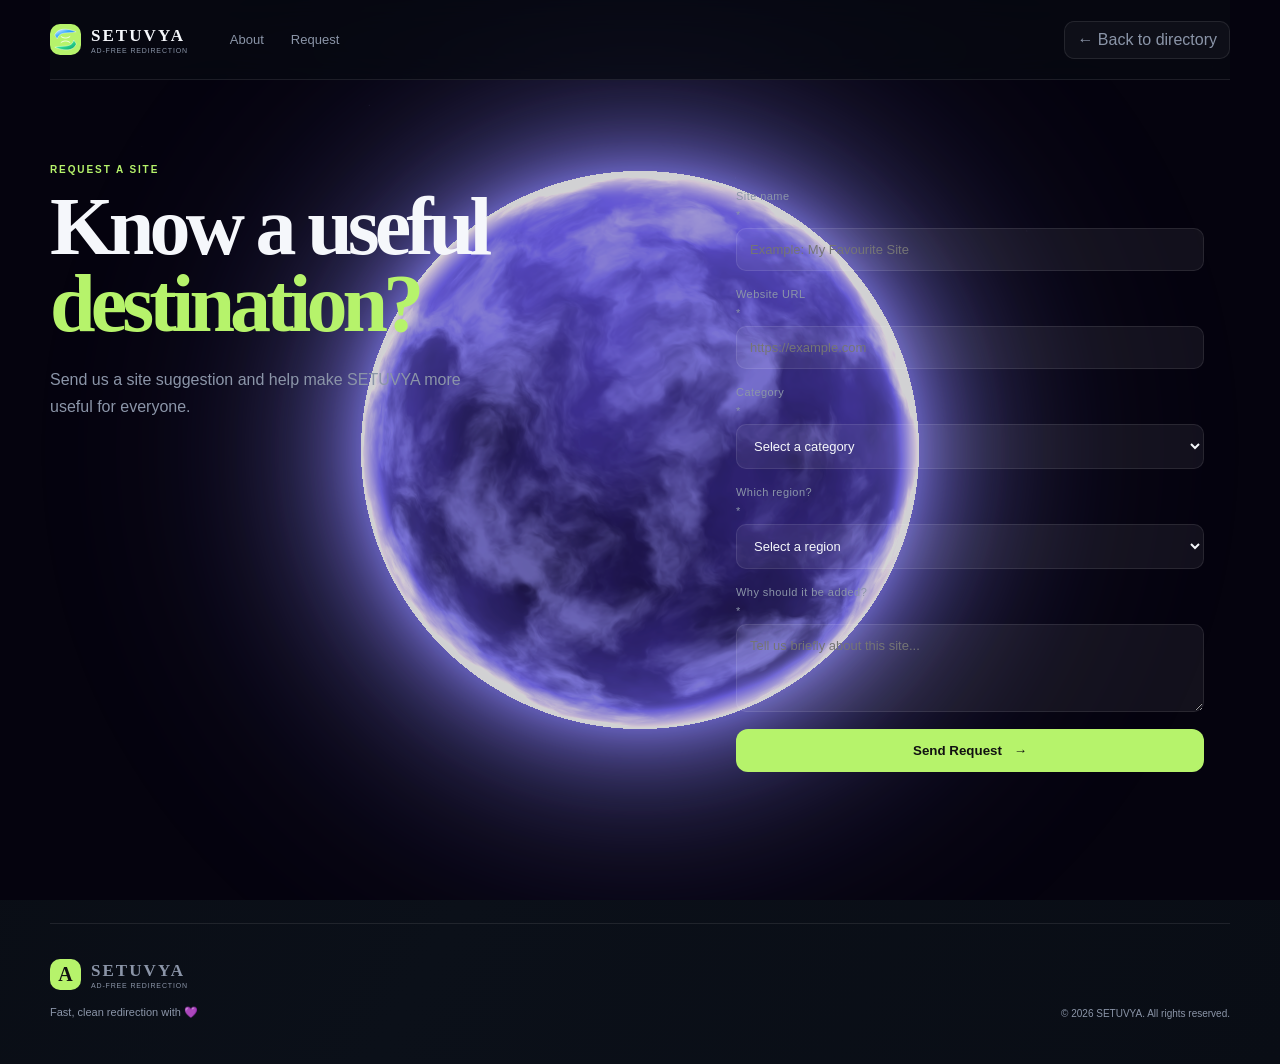
<file: request.html>
<!doctype html><html lang="en"><head><meta charset="UTF-8"/><meta name="msvalidate.01" content="9EA5DC51A7426B33F94B8C0BFFFEE24A" /><meta name="viewport" content="width=device-width,initial-scale=1.0"/><meta name="description" content="Request a site to be added to SETUVYA."/><title>Request a Site — SETUVYA</title><link rel="icon" href="favicon.svg" type="image/svg+xml"/><link rel="stylesheet" href="styles.css"/><link rel="stylesheet" href="glass.css"/><link rel="stylesheet" href="responsive.css"/></head><body><div class="mobile-energy-orb" aria-hidden="true"><canvas id="energyStars"></canvas><canvas id="energyShader"></canvas></div><header class="site-header shell"><a class="brand" href="index.html"><span class="brand-mark"><img src="favicon.svg" alt="" /></span><span><strong>SETUVYA</strong><small>AD-FREE REDIRECTION</small></span></a><nav class="main-nav"><a href="about.html">About</a><a href="request.html" aria-current="page">Request</a></nav><div class="header-actions"><a class="search-trigger" href="index.html">← Back to directory</a><button class="menu-toggle" id="menuToggle">☰</button></div></header><main class="shell request-page"><section class="request-hero"><p class="eyebrow">REQUEST A SITE</p><h1>Know a useful<br/><em>destination?</em></h1><p>Send us a site suggestion and help make SETUVYA more useful for everyone.</p></section><form class="request-form glass-card" id="requestForm"><label>Site name <span class="required-field" aria-hidden="true">*</span><input required name="siteName" autocomplete="organization" placeholder="Example: My Favourite Site"/></label><label>Website URL <span class="required-field" aria-hidden="true">*</span><input required name="websiteUrl" type="url" inputmode="url" autocomplete="url" placeholder="https://example.com"/></label><label>Category <span class="required-field" aria-hidden="true">*</span><select required name="category"><option value="" selected disabled>Select a category</option><option>Movies & Shows</option><option>Anime</option><option>Manga</option><option>Live TV & Sports</option><option>Apps</option><option>Other</option></select></label><label>Which region? <span class="required-field" aria-hidden="true">*</span><select required name="region"><option value="" selected disabled>Select a region</option><option>United States</option><option>India</option><option disabled>United Kingdom — Coming soon</option><option disabled>Canada — Coming soon</option><option disabled>Australia — Coming soon</option><option disabled>Germany — Coming soon</option><option disabled>France — Coming soon</option><option disabled>Japan — Coming soon</option><option disabled>South Korea — Coming soon</option><option disabled>Brazil — Coming soon</option></select></label><label>Why should it be added? <span class="required-field" aria-hidden="true">*</span><textarea required name="reason" rows="4" minlength="10" placeholder="Tell us briefly about this site..."></textarea></label><button class="request-submit">Send Request <span>→</span></button><p class="request-status" id="requestStatus"></p></form></main><footer class="shell footer"><div><a class="brand" href="index.html"><span class="brand-mark">A</span><span><strong>SETUVYA</strong><small>AD-FREE REDIRECTION</small></span></a><p>Fast, clean redirection with 💜</p></div><small>© 2026 SETUVYA. All rights reserved.</small></footer><script src="energy-orb.js"></script><script>const requestForm=document.getElementById("requestForm"),requestStatus=document.getElementById("requestStatus");requestForm.onsubmit=e=>{e.preventDefault();if(!requestForm.checkValidity()){requestForm.reportValidity();return}requestStatus.textContent='Thanks — your suggestion has been recorded for review.';requestForm.reset()}</script><script>document.getElementById('menuToggle')?.addEventListener('click',()=>document.querySelector('.main-nav')?.classList.toggle('mobile-open'));document.querySelectorAll('.main-nav a').forEach(link=>link.addEventListener('click',()=>document.querySelector('.main-nav')?.classList.remove('mobile-open')));</script></body></html>
</file>
<file: styles.css>
:root{--bg:#080b12;--panel:#10151f;--panel-2:#151b27;--text:#f5f7fb;--muted:#8b95a8;--line:rgba(255,255,255,.09);--accent:#b6f36b;--accent-2:#9de95c;--shadow:0 20px 50px rgba(0,0,0,.25)}*{box-sizing:border-box}html{scroll-behavior:smooth}body{margin:0;background:var(--bg);color:var(--text);font-family:'DM Sans',sans-serif;min-width:320px;background-image:radial-gradient(circle at 50% 10%,rgba(71,101,143,.14),transparent 30%),linear-gradient(120deg,#080b12,#0b1019 52%,#090d15)}body.light{--bg:#f3f5ef;--panel:#fff;--panel-2:#edf1e8;--text:#11161d;--muted:#68717c;--line:rgba(10,18,25,.1);background:var(--bg)}a{color:inherit;text-decoration:none}.shell{width:min(1180px,calc(100% - 48px));margin:auto}.site-header{height:80px;display:flex;align-items:center;gap:42px;border-bottom:1px solid var(--line)}.brand{display:flex;align-items:center;gap:10px;white-space:nowrap}.brand-mark{width:31px;height:31px;display:grid;place-items:center;background:var(--accent);color:#111;border-radius:10px;font:700 20px 'Space Grotesk'}.brand strong{display:block;font:700 17px 'Space Grotesk';letter-spacing:.12em}.brand small{display:block;color:var(--muted);font-size:7px;letter-spacing:.12em;margin-top:1px}.main-nav{display:flex;gap:27px;color:var(--muted);font-size:13px}.main-nav a:hover,.footer-links a:hover{color:var(--accent)}.header-actions{margin-left:auto;display:flex;align-items:center;gap:10px}.search-trigger,.region,.theme-toggle,.menu-toggle,.mobile-filter button{border:1px solid var(--line);background:rgba(255,255,255,.035);color:var(--text);border-radius:10px;height:38px;padding:0 12px;cursor:pointer}.search-trigger{display:flex;align-items:center;gap:9px;color:var(--muted)}.search-trigger span:first-child{font-size:23px;color:var(--text)}kbd{font-size:10px;background:var(--line);padding:3px 6px;border-radius:4px}.region{font-size:12px}.theme-toggle{font-size:19px}.menu-toggle{display:none;font-size:18px}.hero{text-align:center;padding:82px 0 72px;position:relative}.hero-art{height:80px;position:relative;width:120px;margin:0 auto 21px}.planet{position:absolute;inset:14px 33px;width:54px;height:54px;border-radius:50%;display:grid;place-items:center;font:700 28px 'Space Grotesk';color:#17220c;background:linear-gradient(135deg,#d9ff9d,#86d247);box-shadow:0 0 50px rgba(182,243,107,.25)}.orbit{position:absolute;border:1px solid rgba(182,243,107,.4);width:106px;height:36px;border-radius:50%;top:25px;left:7px;transform:rotate(-24deg)}.orbit-b{transform:rotate(55deg);border-color:rgba(255,255,255,.22)}.eyebrow{color:var(--accent);font-size:10px;letter-spacing:.19em;font-weight:700;margin:0 0 13px}.hero h1{font:700 clamp(45px,7vw,80px)/.94 'Space Grotesk';letter-spacing:-.06em;margin:0}.hero h1 em{color:var(--accent);font-style:normal}.hero-copy{color:var(--muted);font-size:14px;margin:23px auto 31px}.hero-copy span{color:var(--text)}.stats{display:flex;justify-content:center;gap:47px}.stats div{display:flex;align-items:baseline;gap:7px}.stats strong{font:600 21px 'Space Grotesk'}.stats span{color:var(--muted);font-size:9px;letter-spacing:.13em}.directory-layout{display:grid;grid-template-columns:205px 1fr;gap:48px;padding-bottom:90px}.sidebar{border-right:1px solid var(--line);padding-right:25px}.side-label{color:var(--muted);font-size:10px;letter-spacing:.17em;margin:2px 0 14px}.category{display:flex;justify-content:space-between;color:var(--muted);font-size:13px;padding:10px 11px;border-radius:8px;margin:2px 0}.category b{font-size:11px;font-weight:400}.category:hover,.category.active{background:var(--panel-2);color:var(--text)}.category.active{color:var(--accent)}.join{margin-top:40px}.social{display:block;color:var(--muted);font-size:12px;padding:8px 0}.social:hover{color:var(--accent)}.section{margin-bottom:45px;scroll-margin-top:90px}.section-head{display:flex;justify-content:space-between;align-items:end;margin-bottom:18px}.section h2{font:600 24px 'Space Grotesk';margin:0}.section h2 span{color:var(--muted);font:400 12px 'DM Sans';margin-left:7px}.section-desc{color:var(--muted);font-size:12px;margin:5px 0 0}.section-head:after{content:'VIEW ALL  →';color:var(--muted);font-size:9px;letter-spacing:.14em}.cards{display:grid;grid-template-columns:repeat(3,1fr);gap:10px}.card{position:relative;background:linear-gradient(135deg,var(--panel),rgba(16,21,31,.72));border:1px solid var(--line);border-radius:11px;padding:15px 14px;min-height:77px;transition:.2s;box-shadow:var(--shadow)}.card:hover{transform:translateY(-3px);border-color:rgba(182,243,107,.4)}.card-name{display:block;font-weight:600;font-size:14px;margin-bottom:7px}.card-url{color:var(--muted);font-size:11px;white-space:nowrap;overflow:hidden;text-overflow:ellipsis;display:block;padding-right:10px}.badge{position:absolute;right:10px;top:10px;font-size:8px;color:var(--accent);letter-spacing:.05em}.mobile-filter{display:none}.footer{border-top:1px solid var(--line);padding:35px 0 45px;display:flex;align-items:end;justify-content:space-between;color:var(--muted);font-size:11px}.footer p{margin:16px 0 0}.footer-links{display:flex;gap:20px}.footer>small{font-size:10px}.search-modal{position:fixed;inset:0;background:rgba(3,6,10,.75);backdrop-filter:blur(10px);display:none;place-items:start center;padding-top:15vh;z-index:10}.search-modal.open{display:grid}.search-box{width:min(560px,calc(100% - 32px));background:var(--panel);border:1px solid var(--line);border-radius:16px;padding:28px;position:relative;box-shadow:0 30px 90px #000}.search-box label{display:block;font:600 18px 'Space Grotesk';margin-bottom:14px}.search-box input{width:100%;background:var(--panel-2);border:1px solid var(--line);border-radius:8px;padding:14px;color:var(--text);font:inherit;outline:none}.close{position:absolute;right:15px;top:12px;background:none;border:0;color:var(--muted);font-size:25px;cursor:pointer}.result{padding:12px 3px;border-bottom:1px solid var(--line);font-size:13px}.result small{display:block;color:var(--muted);font-size:10px;margin-top:4px}
@media(max-width:850px){.site-header{gap:14px}.main-nav{display:none}.menu-toggle{display:block}.region span{display:none}.directory-layout{grid-template-columns:1fr;gap:18px}.sidebar{display:none}.sidebar.open{display:block;border:0;padding:15px;background:var(--panel);border-radius:12px}.mobile-filter{display:flex;gap:8px;margin-bottom:22px}.mobile-filter button{height:40px}.content{min-width:0}.cards{grid-template-columns:repeat(2,1fr)}}@media(max-width:560px){.shell{width:min(100% - 28px,1180px)}.site-header{height:68px}.brand small{font-size:6px}.search-label,kbd{display:none}.search-trigger{padding:0 10px}.hero{padding:61px 0 54px}.hero h1{font-size:50px}.hero-copy{font-size:13px;line-height:1.5;padding:0 16px}.stats{gap:20px}.stats div{display:block}.stats strong{display:block;font-size:19px}.stats span{font-size:8px}.section{margin-bottom:36px}.section h2{font-size:20px}.section-head:after{font-size:8px}.cards{grid-template-columns:1fr 1fr;gap:8px}.card{min-height:74px;padding:13px 11px}.card-name{font-size:13px}.card-url{font-size:10px}.footer{display:block}.footer-links{margin:25px 0}.footer>small{display:block}.region{display:none}}
.desktop-override-grid{display:none}.mobile-energy-orb{display:block;position:fixed;inset:0;z-index:-1;background:#05030e;overflow:hidden;pointer-events:none}.mobile-energy-orb canvas{position:absolute;inset:0;width:100%;height:100%;display:block}.mobile-energy-orb #energyShader{opacity:.82;filter:brightness(1.05)}
@media(max-width:560px){.mobile-energy-orb{display:block;position:fixed;inset:0;z-index:-1;background:#05030e;overflow:hidden;pointer-events:none}.mobile-energy-orb canvas{position:absolute;inset:0;width:100%;height:100%;display:block}.mobile-energy-orb #energyShader{opacity:.82;filter:brightness(1.05)}body{background:transparent}.site-header,.hero,.directory-layout,.footer{position:relative}.card{background:rgba(255,255,255,.05);backdrop-filter:blur(10px);-webkit-backdrop-filter:blur(10px);border-radius:20px;border:1px solid rgba(255,255,255,.3);box-shadow:0 8px 32px rgba(0,0,0,.1),inset 0 1px 0 rgba(255,255,255,.5),inset 0 -1px 0 rgba(255,255,255,.1);overflow:hidden}.card::before{content:'';position:absolute;top:0;left:0;right:0;height:1px;background:linear-gradient(90deg,transparent,rgba(255,255,255,.8),transparent)}.card::after{content:'';position:absolute;top:0;left:0;width:1px;height:100%;background:linear-gradient(180deg,rgba(255,255,255,.8),transparent,rgba(255,255,255,.3))}}
@media(max-width:560px){.card{background:linear-gradient(135deg,var(--panel),rgba(16,21,31,.72));backdrop-filter:none;-webkit-backdrop-filter:none;border-radius:11px;border:1px solid var(--line);box-shadow:var(--shadow)}.card::before,.card::after{content:none}}
</file>
<file: glass.css>
/* Liquid-glass treatment for every directory link card. */
.card{background:rgba(255,255,255,.05);backdrop-filter:blur(10px);-webkit-backdrop-filter:blur(10px);border-radius:20px;border:1px solid rgba(255,255,255,.3);box-shadow:0 8px 32px rgba(0,0,0,.1),inset 0 1px 0 rgba(255,255,255,.5),inset 0 -1px 0 rgba(255,255,255,.1),inset 0 0 0 rgba(255,255,255,0);position:relative;overflow:hidden}
.card::before{content:'';position:absolute;top:0;left:0;right:0;height:1px;background:linear-gradient(90deg,transparent,rgba(255,255,255,.8),transparent)}
.card::after{content:'';position:absolute;top:0;left:0;width:1px;height:100%;background:linear-gradient(180deg,rgba(255,255,255,.8),transparent,rgba(255,255,255,.3))}
.site-icon{display:none;width:22px;height:22px;object-fit:contain;border-radius:6px;background:rgba(255,255,255,.12);padding:3px;flex:none}.site-icon.loaded{display:block}.card-copy{min-width:0}.card:has(.site-icon.loaded){flex-direction:row;align-items:center;gap:10px}.card:has(.site-icon.loaded) .card-url{padding-right:22px}
@media(max-width:560px){.site-icon{width:30px;height:30px;border-radius:8px;padding:5px}.card:has(.site-icon.loaded){gap:12px}}
</file>
<file: responsive.css>
/* Responsive/app-like polish. */
html,body{overflow-x:hidden}.card-copy,.section-head,.hero-copy{min-width:0;overflow-wrap:anywhere}.card-url{max-width:100%}
.site-header{position:sticky;top:0;z-index:6;background:rgba(8,11,18,.72);backdrop-filter:blur(18px);-webkit-backdrop-filter:blur(18px)}
.hero,.directory-layout,.footer{isolation:isolate}
.card{min-height:86px;display:flex;flex-direction:column;justify-content:center}
.about-page{padding:84px 0 70px}.about-hero{max-width:720px;padding:30px 0 55px}.about-hero h1{font:700 clamp(48px,7vw,82px)/.94 'Space Grotesk';letter-spacing:-.06em;margin:0}.about-hero h1 em{color:var(--accent);font-style:normal}.about-hero>p:last-child{max-width:570px;color:var(--muted);font-size:16px;line-height:1.7;margin-top:25px}.about-grid{display:grid;grid-template-columns:repeat(2,1fr);gap:14px}.glass-card{position:relative;overflow:hidden}.about-detail{padding:28px;min-height:210px}.about-number{color:var(--accent);font:600 13px 'Space Grotesk'}.about-detail h2{font:600 25px 'Space Grotesk';margin:38px 0 10px}.about-detail p{color:var(--muted);line-height:1.65;font-size:13px;margin:0}.team-section{padding:65px 0 10px;max-width:720px}.team-member{display:flex;align-items:center;gap:18px;padding:18px}.team-member img{width:88px;height:88px;border-radius:20px;object-fit:cover;border:1px solid rgba(255,255,255,.35)}.team-member h3{font:700 19px 'Space Grotesk';margin:0 0 5px}.team-member p{color:var(--accent);font-size:12px;margin:0 0 8px}.team-member span{color:var(--muted);font-size:12px;line-height:1.5}
.about-modal{position:fixed;inset:0;z-index:20;display:none;place-items:center;padding:20px;background:rgba(1,5,10,.78);backdrop-filter:blur(18px);-webkit-backdrop-filter:blur(18px)}.about-modal.open{display:grid}.about-card{width:min(560px,100%);position:relative;padding:38px;border:1px solid rgba(255,255,255,.24);border-radius:28px;background:rgba(14,22,31,.78);box-shadow:0 30px 100px rgba(0,0,0,.5)}.about-card h2{font:700 clamp(32px,5vw,54px)/.98 'Space Grotesk';letter-spacing:-.05em;margin:0}.about-card h2 em{color:var(--accent);font-style:normal}.about-intro{max-width:420px;color:var(--muted);line-height:1.6;font-size:14px;margin:20px 0 28px}.team-label{color:var(--muted);font-size:10px;letter-spacing:.18em;margin-bottom:12px}.team-member{display:flex;align-items:center;gap:16px;padding:14px;border:1px solid rgba(255,255,255,.16);border-radius:18px;background:rgba(255,255,255,.06)}.team-member img{width:68px;height:68px;border-radius:16px;object-fit:cover;border:1px solid rgba(255,255,255,.35)}.team-member h3{font:700 17px 'Space Grotesk';margin:0 0 5px}.team-member p{color:var(--accent);font-size:12px;margin:0 0 7px}.team-member span{color:var(--muted);font-size:11px}.about-card .close{right:18px;top:14px}
@media(max-width:850px){.shell{width:min(100% - 32px,720px)}.site-header{height:72px}.hero{padding:56px 0 48px}.directory-layout{padding-bottom:56px}.section{scroll-margin-top:88px}.category{min-height:44px;align-items:center}.social{min-height:42px;display:flex;align-items:center}.mobile-filter{position:sticky;top:72px;z-index:4;padding:8px 0;background:rgba(8,11,18,.55);backdrop-filter:blur(14px);-webkit-backdrop-filter:blur(14px)}.mobile-filter button{flex:1;font-weight:600}.cards{grid-template-columns:repeat(2,minmax(0,1fr))}}
@media(max-width:560px){.shell{width:calc(100% - 24px)}.site-header{height:64px;gap:8px}.brand{gap:8px}.brand strong{font-size:15px}.header-actions{gap:6px}.search-trigger,.menu-toggle{height:40px;padding:0 10px}.hero{padding:46px 0 42px}.hero-art{transform:scale(.86);margin-bottom:12px}.hero h1{font-size:clamp(43px,14vw,58px)}.hero-copy{max-width:330px}.stats{gap:16px}.stats strong{font-size:18px}.directory-layout{padding-bottom:42px}.section-head{margin-bottom:14px}.section-head:after{display:none}.section h2{font-size:21px}.section-desc{font-size:11px}.cards{grid-template-columns:1fr;gap:10px}.card{min-height:74px;padding:15px 14px;border-radius:18px}.card-name{font-size:14px;white-space:normal}.card-url{font-size:11px}.footer{padding:28px 0 36px}.footer-links{gap:16px;flex-wrap:wrap}.main-nav.mobile-open{top:64px;left:12px;right:12px}.main-nav.mobile-open a{min-height:46px;display:flex;align-items:center}.search-modal{padding-top:10vh}.search-box{padding:24px 18px;border-radius:20px}.about-page{padding-top:42px}.about-hero h1{font-size:clamp(42px,13vw,54px)}.about-hero>p:last-child{font-size:13px;line-height:1.6}.about-grid{gap:10px}.team-member{gap:12px;padding:14px}.team-member img{width:64px;height:64px}.team-member h3{font-size:15px}.team-member span{font-size:11px}}
@media(max-width:560px){.about-page{padding:52px 0 40px}.about-hero{padding:15px 0 38px}.about-hero h1{font-size:50px}.about-hero>p:last-child{font-size:14px}.about-grid{grid-template-columns:1fr}.about-detail{min-height:0;padding:23px}.about-detail h2{margin-top:28px}.team-section{padding-top:44px}.team-member{align-items:flex-start}.team-member img{width:70px;height:70px;border-radius:16px}}


.request-page{padding:84px 0 90px;display:grid;grid-template-columns:1fr minmax(360px,520px);gap:70px;align-items:start}.request-hero h1{font:700 clamp(48px,7vw,82px)/.94 'Space Grotesk';letter-spacing:-.06em;margin:0}.request-hero h1 em{color:var(--accent);font-style:normal}.request-hero>p:last-child{color:var(--muted);font-size:16px;line-height:1.7;max-width:420px;margin-top:24px}.request-form{padding:26px;display:grid;gap:17px}.request-form label{display:grid;gap:7px;color:var(--muted);font-size:11px;letter-spacing:.04em}.request-form input,.request-form select,.request-form textarea{width:100%;border:1px solid var(--line);border-radius:10px;background:rgba(255,255,255,.06);color:var(--text);font:inherit;font-size:13px;padding:13px;outline:none}.request-form textarea{resize:vertical}.request-form input:focus,.request-form select:focus,.request-form textarea:focus{border-color:var(--accent)}.request-submit{border:0;border-radius:12px;background:var(--accent);color:#111;font-weight:700;padding:14px;cursor:pointer;font-family:inherit}.request-submit span{margin-left:8px}.request-status{color:var(--accent);font-size:12px;margin:0;min-height:18px}@media(max-width:700px){.request-page{display:block;padding:52px 0 46px}.request-hero{padding-bottom:30px}.request-hero h1{font-size:52px}.request-hero>p:last-child{font-size:14px}.request-form{padding:18px}.request-form input,.request-form select,.request-form textarea{font-size:16px}}

.request-form select{color-scheme:dark}.request-form select option{background:#10131d;color:#f4f7ff}

@media(max-width:560px){html,body{overscroll-behavior-y:none}.site-header{box-shadow:none}.main-nav.mobile-open{display:flex;position:fixed;top:64px;left:12px;right:12px;z-index:30;flex-direction:column;gap:0;padding:8px;background:rgba(8,11,18,.96);border:1px solid rgba(255,255,255,.12);border-radius:16px;box-shadow:0 18px 45px rgba(0,0,0,.38);backdrop-filter:blur(18px);-webkit-backdrop-filter:blur(18px)}.main-nav.mobile-open a{min-height:46px;display:flex;align-items:center;padding:0 14px;border-radius:10px}.main-nav.mobile-open a:hover{background:rgba(255,255,255,.08);color:var(--accent)}}

@media(max-width:560px){html,body{overflow-x:hidden;overflow-y:auto;overscroll-behavior-y:auto;touch-action:pan-y;-webkit-overflow-scrolling:touch}.mobile-energy-orb{touch-action:none}}

.us-flag{display:inline-flex;align-items:center;vertical-align:middle;line-height:0}.us-flag svg{display:block;width:18px;height:12px;flex:none}.hero-copy .us-flag{margin-right:4px}.region .us-flag{margin-right:5px}@media(max-width:560px){.region .us-flag{display:none}}

.header-actions{position:relative}.region{position:relative}.mobile-move-sheet{display:none}.region-menu{position:absolute;right:0;top:48px;width:260px;max-height:70vh;overflow:auto;z-index:40;padding:10px;background:rgba(8,11,18,.97);border:1px solid rgba(255,255,255,.16);border-radius:16px;box-shadow:0 24px 60px rgba(0,0,0,.45);backdrop-filter:blur(18px);-webkit-backdrop-filter:blur(18px);display:none}.region-menu.open{display:block}.region-menu-title{padding:7px 10px 10px;color:var(--muted);font-size:9px;letter-spacing:.16em}.region-option{width:100%;display:grid;grid-template-columns:24px 1fr auto;align-items:center;gap:8px;padding:10px;border:0;border-radius:10px;background:transparent;color:var(--text);font:inherit;font-size:12px;text-align:left;cursor:pointer}.region-option:hover:not(.disabled),.region-option.active{background:rgba(182,243,107,.12);color:var(--accent)}.region-option b{font-size:9px;font-weight:500;color:var(--muted);white-space:nowrap}.region-option.active b{color:var(--accent)}.region-option.disabled{opacity:.55;cursor:not-allowed}.region-note{color:var(--accent);font-size:10px;line-height:1.4;margin:8px 10px 4px}.hero-copy .us-flag svg{width:18px;height:12px}@media(max-width:560px){.region-menu{position:fixed;top:72px;right:12px;width:min(280px,calc(100vw - 24px));max-height:calc(100vh - 90px)}.region{display:flex!important;align-items:center;gap:4px}}
.region-flag{display:inline-flex;align-items:center;justify-content:center;line-height:0}.region-flag svg{display:block;width:20px;height:14px;flex:none}.region-option .region-flag{width:24px}.region-option .region-flag svg{width:20px;height:14px}

@media(max-width:560px){.mobile-filter{position:fixed;left:50%;bottom:18px;top:auto;z-index:25;display:block;width:auto;margin:0;transform:translateX(-50%);padding:0;background:none;backdrop-filter:none;-webkit-backdrop-filter:none}.mobile-filter #mobileSearch{display:none}.mobile-filter #filterToggle{min-width:108px;height:44px;padding:0 20px;border-radius:999px;background:rgba(17,19,30,.94);border:1px solid rgba(182,243,107,.55);box-shadow:0 12px 34px rgba(0,0,0,.42);font-size:12px;font-weight:700;letter-spacing:.1em;color:var(--accent)}.mobile-move-sheet{position:fixed;left:12px;right:12px;bottom:0;z-index:35;padding:12px 12px 20px;background:rgba(17,18,27,.98);border:1px solid rgba(182,243,107,.2);border-bottom:0;border-radius:24px 24px 0 0;box-shadow:0 -20px 70px rgba(0,0,0,.5);transform:translateY(110%);transition:transform .25s ease;visibility:hidden}.mobile-move-sheet.open{display:block;transform:translateY(0);visibility:visible}.move-sheet-handle{width:42px;height:5px;margin:0 auto 18px;border-radius:999px;background:rgba(182,243,107,.55)}.move-sheet-head{display:flex;align-items:center;justify-content:space-between;padding:0 6px 16px;color:var(--text)}.move-sheet-head strong{font:600 18px 'Space Grotesk'}.move-sheet-head button{border:0;background:none;color:var(--muted);font-size:24px;cursor:pointer}.move-options{display:grid;grid-template-columns:1fr 1fr;gap:10px}.move-options a{min-height:58px;display:grid;grid-template-columns:22px 1fr auto;align-items:center;gap:7px;padding:10px;border:1px solid rgba(255,255,255,.12);border-radius:14px;color:var(--text);font-size:12px}.move-options a:hover{border-color:var(--accent);color:var(--accent)}.move-options a span{line-height:1.25}.move-options a b{padding:3px 5px;border-radius:5px;background:rgba(255,255,255,.08);color:var(--muted);font-size:9px;font-weight:600}}

.mobile-region-bar{display:none}@media(max-width:560px){.mobile-region-bar{display:flex;justify-content:center;padding:0 0 16px}.mobile-region-bar .region{display:flex;align-items:center;justify-content:center;gap:5px;min-width:142px;height:38px}.mobile-region-bar .region .us-flag svg,.mobile-region-bar .region .region-flag svg{width:18px;height:12px}.mobile-region-bar .region-label{display:inline}.cards{grid-template-columns:repeat(2,minmax(0,1fr))}.card{min-width:0;padding:13px 9px}.card-name{font-size:12px;line-height:1.2}.card-url{font-size:9px}.badge{right:7px;top:7px;font-size:7px}}

@media(max-width:560px){.mobile-region-bar .region span{display:inline-flex!important}.mobile-region-bar .region .search-label,.mobile-region-bar .region kbd{display:none!important}.mobile-region-bar .region .us-flag,.mobile-region-bar .region .region-flag{align-items:center}.mobile-region-bar .region .us-flag svg,.mobile-region-bar .region .region-flag svg{display:block}}

/* Final mobile usability + liquid-glass pass. */
@media (max-width: 700px){
  html,body{width:100%;min-width:0;overflow-x:hidden;overflow-y:auto;touch-action:pan-y;-webkit-text-size-adjust:100%}
  body{padding-bottom:env(safe-area-inset-bottom)}
  .shell{width:calc(100% - 24px);max-width:none}
  .site-header{width:100%;height:64px;padding:0 12px;margin:0;border-bottom:1px solid rgba(255,255,255,.16);background:rgba(8,11,18,.58);box-shadow:0 8px 30px rgba(0,0,0,.14);backdrop-filter:blur(16px);-webkit-backdrop-filter:blur(16px)}
  .brand{min-width:0}.brand strong{font-size:14px}.brand small{font-size:6px}
  .header-actions{min-width:0;gap:6px}.search-trigger,.menu-toggle{min-width:40px;height:40px;justify-content:center;border-radius:13px;background:rgba(255,255,255,.08);border-color:rgba(255,255,255,.2)}
  .region{height:40px;max-width:142px;min-width:0;padding:0 9px;border-radius:13px;background:rgba(255,255,255,.08);border-color:rgba(255,255,255,.2);white-space:nowrap;overflow:hidden}
  .region-label{overflow:hidden;text-overflow:ellipsis}
  .hero{padding:42px 0 34px}.hero-copy{max-width:340px;line-height:1.55}
  .stats{gap:14px}.stats div{min-width:0}.stats strong{font-size:18px}
  .directory-layout{display:block;padding-bottom:86px}.content{width:100%;min-width:0}
  .mobile-region-bar{position:sticky;top:64px;z-index:5;padding:8px 0 14px;background:linear-gradient(180deg,rgba(8,11,18,.86),rgba(8,11,18,.36),transparent);backdrop-filter:blur(12px);-webkit-backdrop-filter:blur(12px)}
  .mobile-region-bar .region{width:min(100%,220px);height:42px;justify-content:center;box-shadow:0 8px 24px rgba(0,0,0,.16)}
  .section{scroll-margin-top:120px;margin-bottom:32px}.section-head{align-items:start;gap:12px}
  .section h2{font-size:20px;line-height:1.1}.section-desc{line-height:1.4}
  .cards{grid-template-columns:repeat(2,minmax(0,1fr));gap:9px}
  .card,.glass-card,.request-form{background:rgba(255,255,255,.055)!important;border:1px solid rgba(255,255,255,.26)!important;border-radius:18px!important;box-shadow:0 8px 28px rgba(0,0,0,.16),inset 0 1px 0 rgba(255,255,255,.42),inset 0 -1px 0 rgba(255,255,255,.08)!important;backdrop-filter:blur(7px)!important;-webkit-backdrop-filter:blur(7px)!important}
  .card{min-height:82px;padding:12px 10px;transform:none!important}
  .card:has(.site-icon.loaded){gap:8px}.site-icon{width:26px;height:26px;padding:4px;border-radius:8px}
  .card-name{font-size:12px;line-height:1.25;overflow-wrap:anywhere}.card-url{font-size:9px;line-height:1.25}
  .badge{font-size:7px;right:6px;top:6px}
  .mobile-filter{bottom:calc(14px + env(safe-area-inset-bottom));z-index:25}
  .mobile-filter #filterToggle{height:46px;min-width:116px;border-radius:999px;background:rgba(17,19,30,.72);border:1px solid rgba(182,243,107,.65);backdrop-filter:blur(12px);-webkit-backdrop-filter:blur(12px);box-shadow:0 12px 34px rgba(0,0,0,.3)}
  .mobile-move-sheet{left:8px;right:8px;padding-bottom:calc(18px + env(safe-area-inset-bottom));background:rgba(15,20,29,.78);border:1px solid rgba(255,255,255,.22);border-bottom:0;backdrop-filter:blur(18px);-webkit-backdrop-filter:blur(18px)}
  .move-options{gap:8px}.move-options a{min-height:56px;background:rgba(255,255,255,.055);border-color:rgba(255,255,255,.18)}
  .main-nav.mobile-open{top:64px;background:rgba(15,20,29,.78);border-color:rgba(255,255,255,.22);backdrop-filter:blur(18px);-webkit-backdrop-filter:blur(18px)}
  .footer{padding-bottom:calc(38px + env(safe-area-inset-bottom))}
  .about-card{padding:25px 18px;border-radius:22px;background:rgba(14,22,31,.78);border-color:rgba(255,255,255,.24);backdrop-filter:blur(18px);-webkit-backdrop-filter:blur(18px)}
}
@media (max-width: 390px){
  .shell{width:calc(100% - 18px)}.brand strong{font-size:13px}.brand small{display:none}
  .header-actions{gap:4px}.search-trigger,.menu-toggle,.region{height:38px}
  .cards{gap:7px}.card{min-height:78px;padding:10px 8px}.card-name{font-size:11px}.card-url{font-size:8px}.site-icon{width:23px;height:23px}
  .stats{gap:9px}.stats span{font-size:7px}
}

/* Move interaction touch fix. */

@media (max-width:700px){
  body.move-open{overflow:hidden}
  .mobile-filter #filterToggle,.mobile-move-sheet,.mobile-move-sheet *{touch-action:manipulation}
  .mobile-move-sheet{display:block!important;pointer-events:none;opacity:0;transform:translateY(110%);transition:transform .25s ease,opacity .2s ease}
  .mobile-move-sheet.open{pointer-events:auto;opacity:1;transform:translateY(0)}
  .mobile-move-sheet::before{content:"";position:fixed;inset:0;z-index:-1;background:rgba(0,0,0,.28);pointer-events:auto}
  .move-sheet-head button,.move-options a{position:relative;z-index:2;min-height:52px}
}

/* Reliable mobile MOVE layering. */
@media (max-width:700px){
  .mobile-filter{position:fixed!important;z-index:100!important;pointer-events:auto!important}
  .mobile-filter #filterToggle{position:relative!important;z-index:101!important;pointer-events:auto!important;cursor:pointer!important}
  .mobile-move-sheet{display:block!important;visibility:hidden!important;opacity:0!important;pointer-events:none!important;transform:translateY(110%)!important;z-index:200!important}
  .mobile-move-sheet.open{visibility:visible!important;opacity:1!important;pointer-events:auto!important;transform:translateY(0)!important}
  .mobile-move-sheet::before{display:none!important}
  .mobile-move-sheet .move-sheet-head button,
  .mobile-move-sheet .move-options a{pointer-events:auto!important;cursor:pointer!important}
}

/* Scroll-stable MOVE sheet. */
@media (max-width:700px){
  .mobile-filter{bottom:calc(14px + env(safe-area-inset-bottom,0px));}
  .mobile-move-sheet{height:auto;max-height:min(78dvh,560px);overflow-y:auto;overscroll-behavior:contain;-webkit-overflow-scrolling:touch;padding-bottom:calc(18px + env(safe-area-inset-bottom,0px));}
  .mobile-move-sheet .move-options{padding-bottom:2px;}
  .mobile-move-sheet.open{display:block!important;}
}

/* SETUVYA rebrand and mode switch. */
.brand-mark{display:grid;place-items:center;overflow:hidden}
.brand-mark img{width:100%;height:100%;display:block;object-fit:cover}
.mode-toggle{display:inline-flex;gap:5px;margin:0 auto 24px;padding:5px;border:1px solid rgba(255,255,255,.2);border-radius:999px;background:rgba(255,255,255,.06);backdrop-filter:blur(12px);-webkit-backdrop-filter:blur(12px)}
.mode-button{border:0;border-radius:999px;padding:10px 15px;background:transparent;color:var(--muted);font:600 10px 'DM Sans';letter-spacing:.08em;cursor:pointer}
.mode-button.active{background:linear-gradient(135deg,rgba(53,230,154,.85),rgba(54,169,255,.85));color:#06111b;box-shadow:0 4px 16px rgba(54,169,255,.2)}
.mode-empty{max-width:620px;margin:20px 0;padding:28px;display:grid;gap:8px;text-align:center;background:rgba(255,255,255,.06);border:1px solid rgba(255,255,255,.24);border-radius:20px;backdrop-filter:blur(10px);-webkit-backdrop-filter:blur(10px)}
.mode-empty strong{font:600 20px 'Space Grotesk'}.mode-empty span{color:var(--muted);font-size:13px}
@media(max-width:560px){.mode-toggle{margin-bottom:18px;width:100%;justify-content:center}.mode-button{flex:1;padding:10px 8px;font-size:9px}.mode-empty{margin:10px 0;padding:24px 16px}}
</file>
